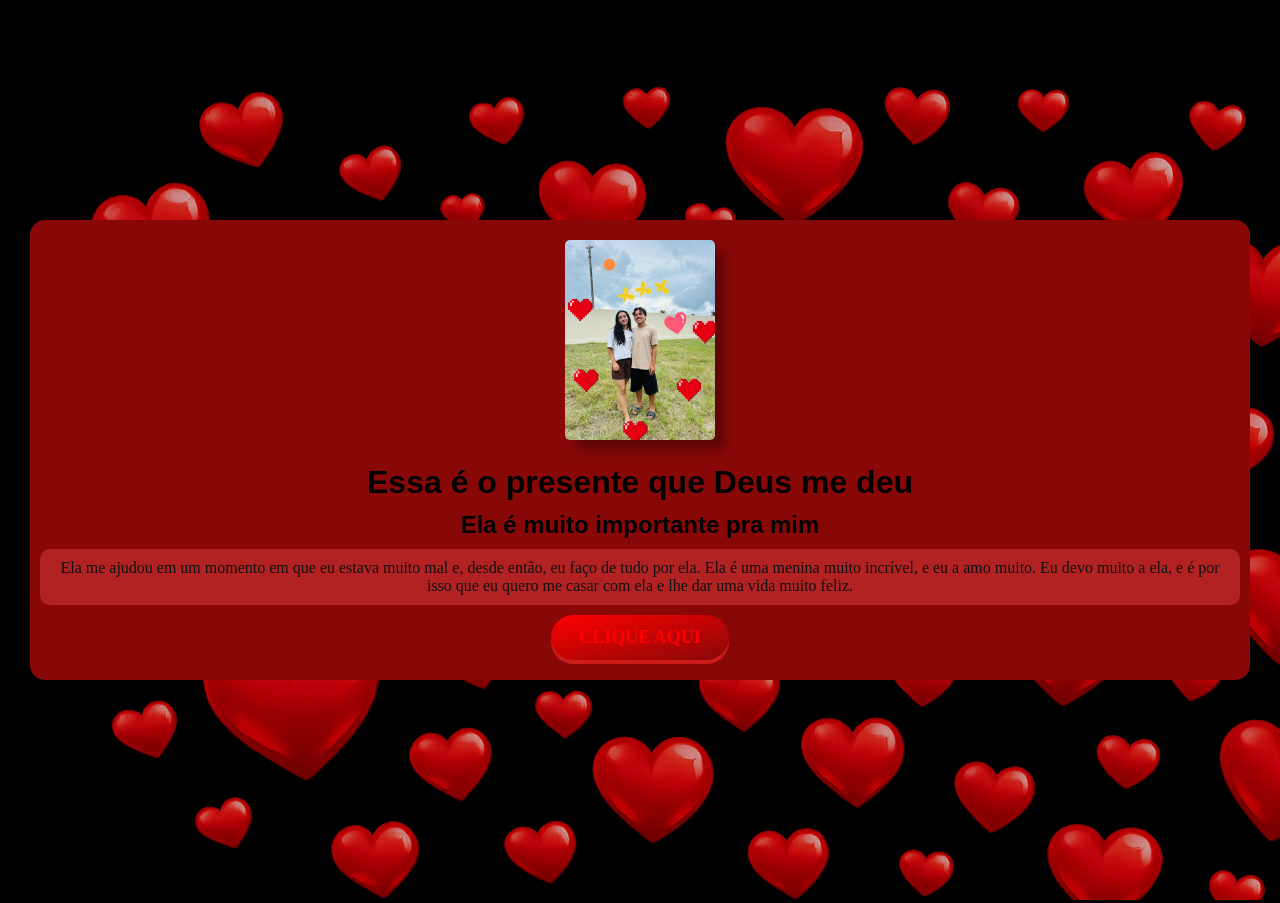
<file: index.html>
<!DOCTYPE html>
<html lang="pt-br">
<head>
	<meta charset="UTF-8">
	<meta name="viewport" content="width=device-width,initial-scale=1.0">
	<title>Cartinha de amor</title>
	<link rel="stylesheet" type="text/css"
	href="cartinha.css">
</head>
<body>
	<div class="fundo"></div>
		<div class="container">
			<img class="meuamor" src="meuamor.jpg">
			<h1>Essa é o presente que Deus me deu</h1>
			<h2>Ela é muito importante pra mim</h2>
			<div class="texto">
				<p>Ela me ajudou em um momento em que eu estava muito mal e, desde então, eu faço de tudo por ela. Ela é uma menina muito incrível, e eu a amo muito. Eu devo muito a ela, e é por isso que eu quero me casar com ela e lhe dar uma vida muito feliz.</p>
			</div>
			<button class="botao" type="submit"><div class="coracao"><a href="catinha2.html" target="_blank">Clique aqui</a></button>
		</div>
</body>
</html>
</file>
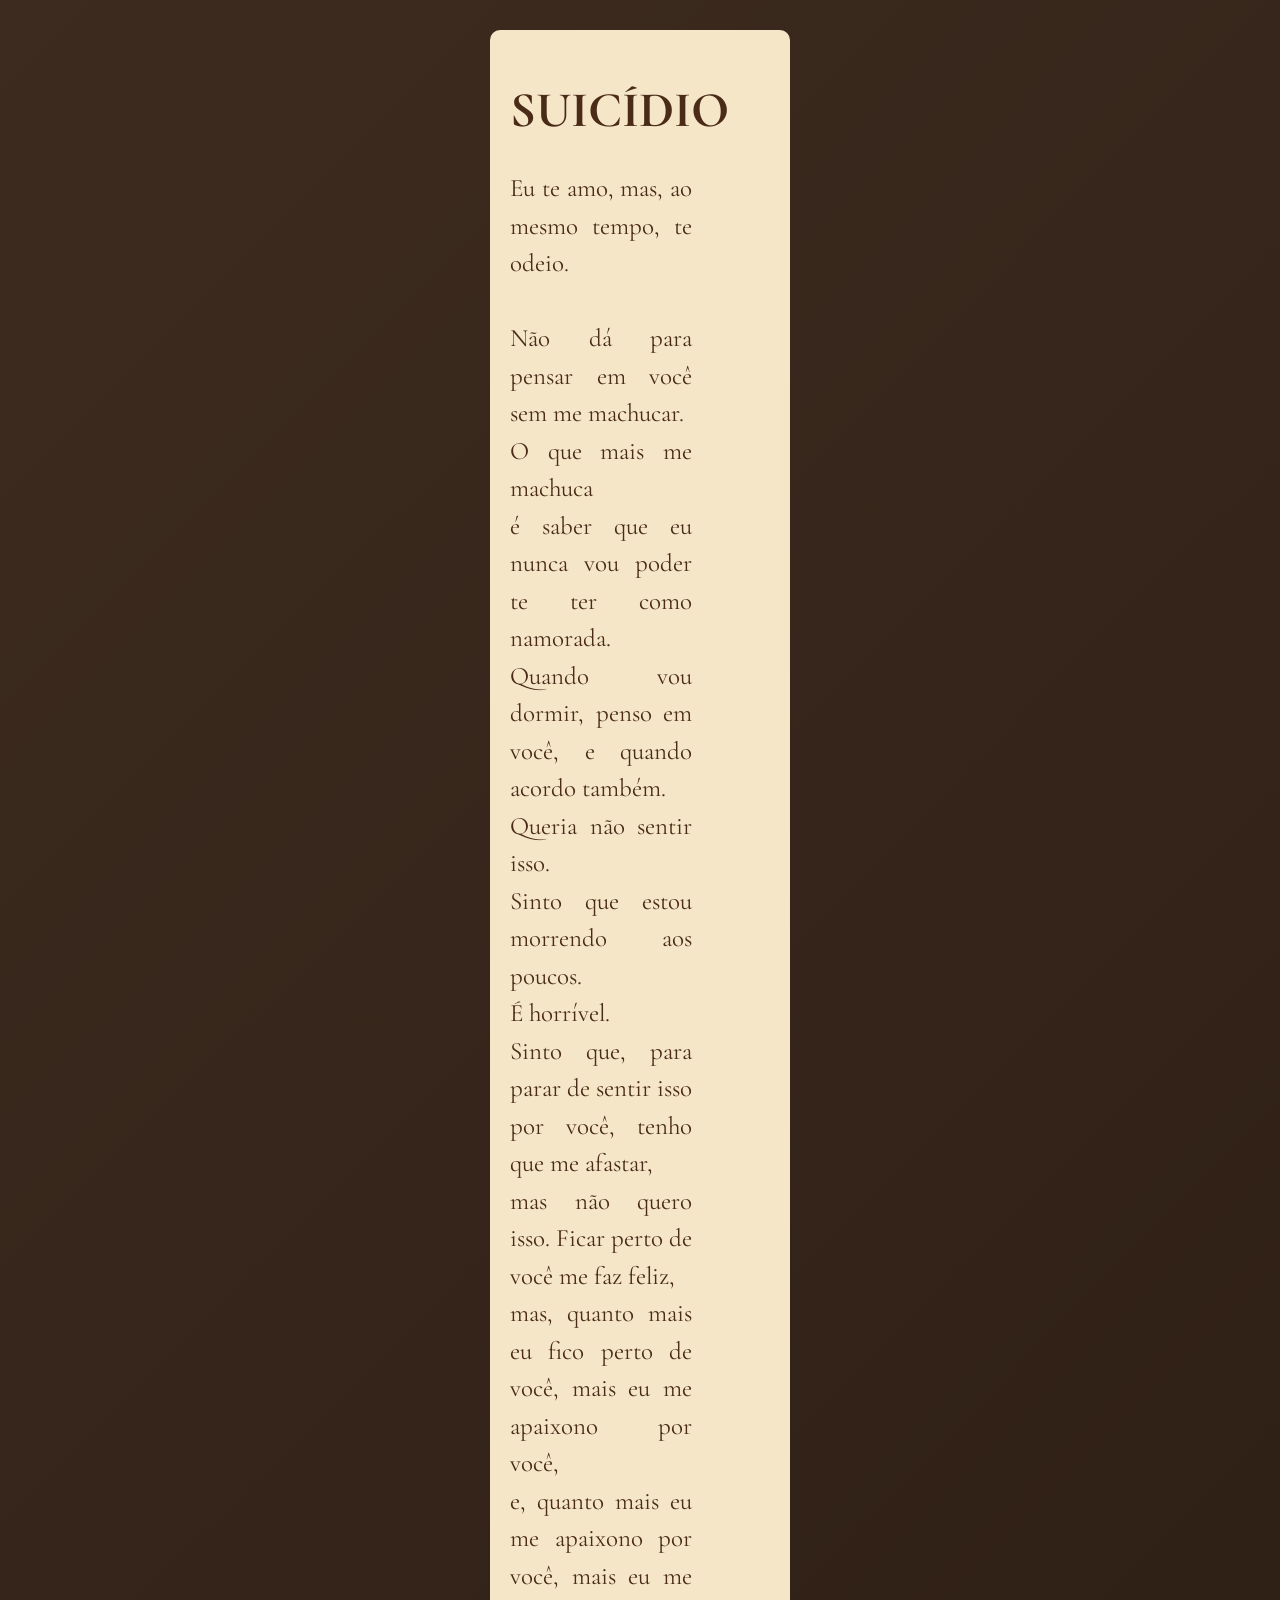
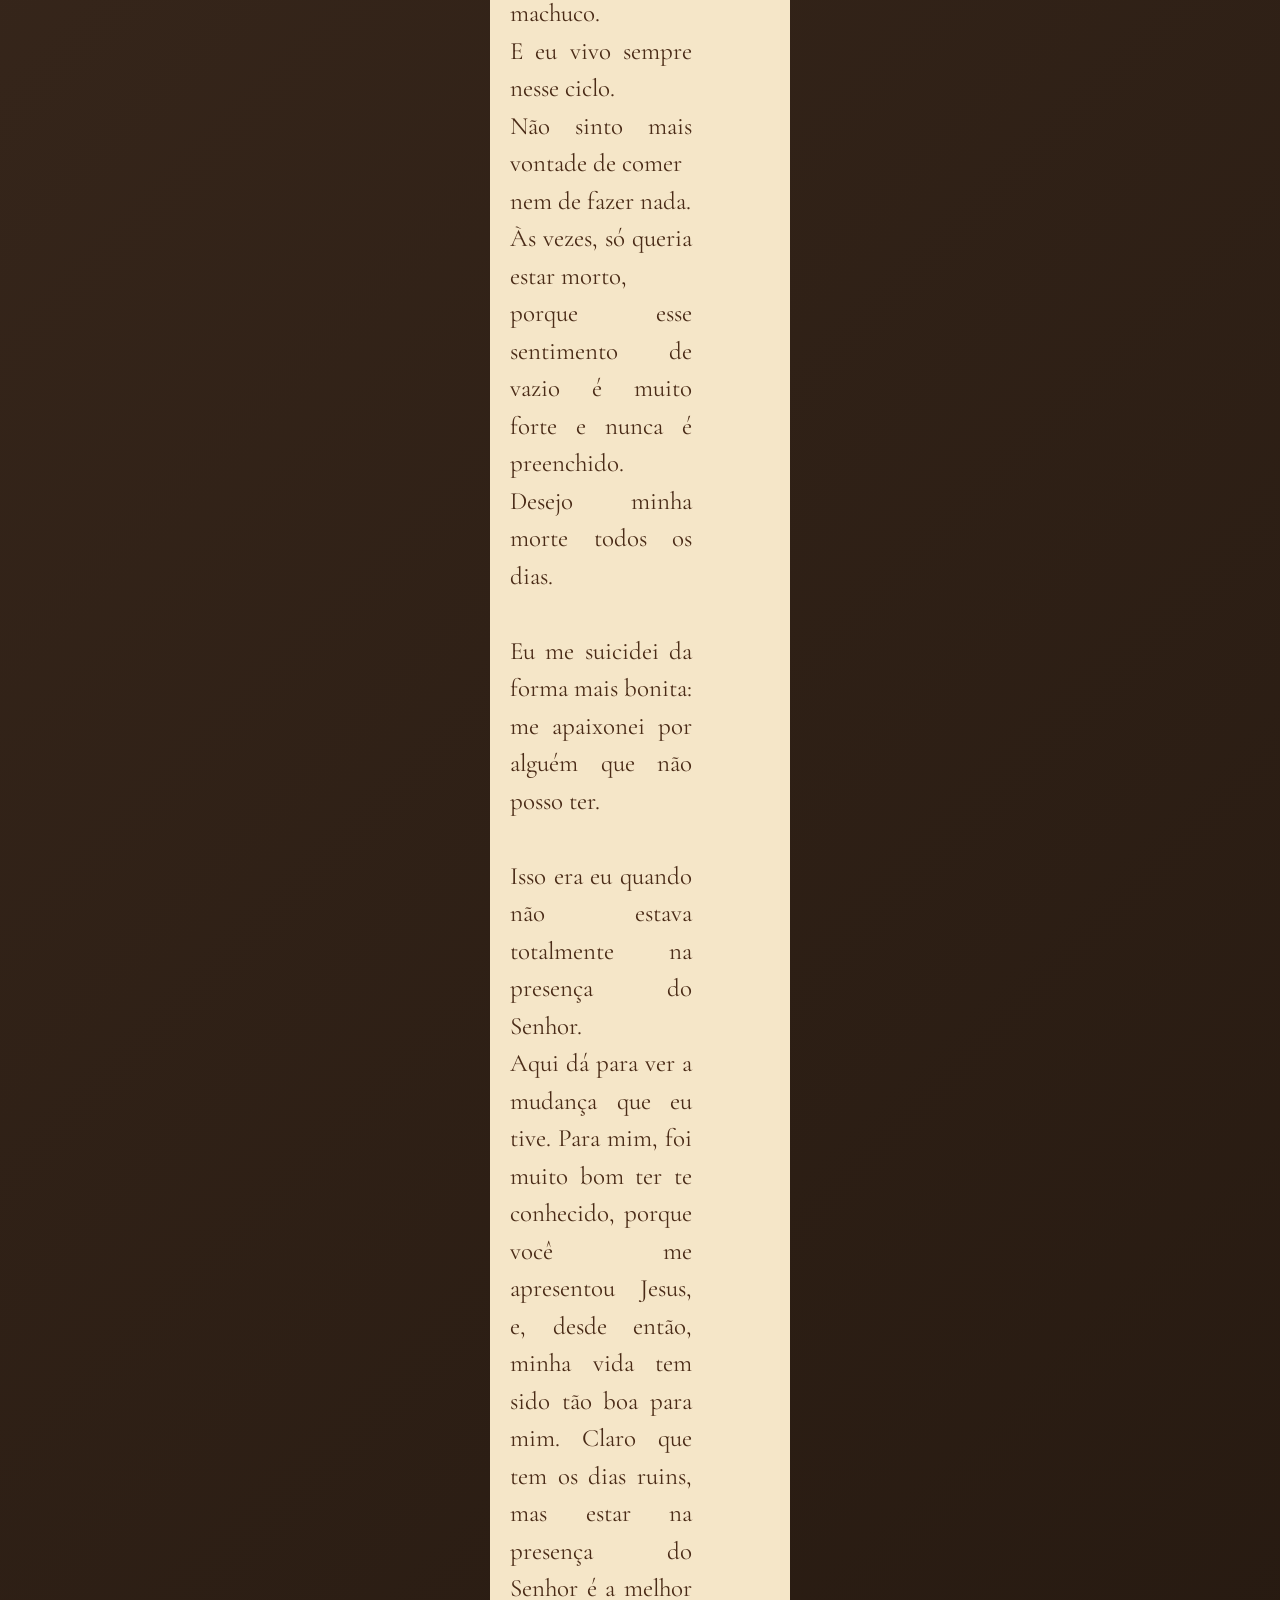
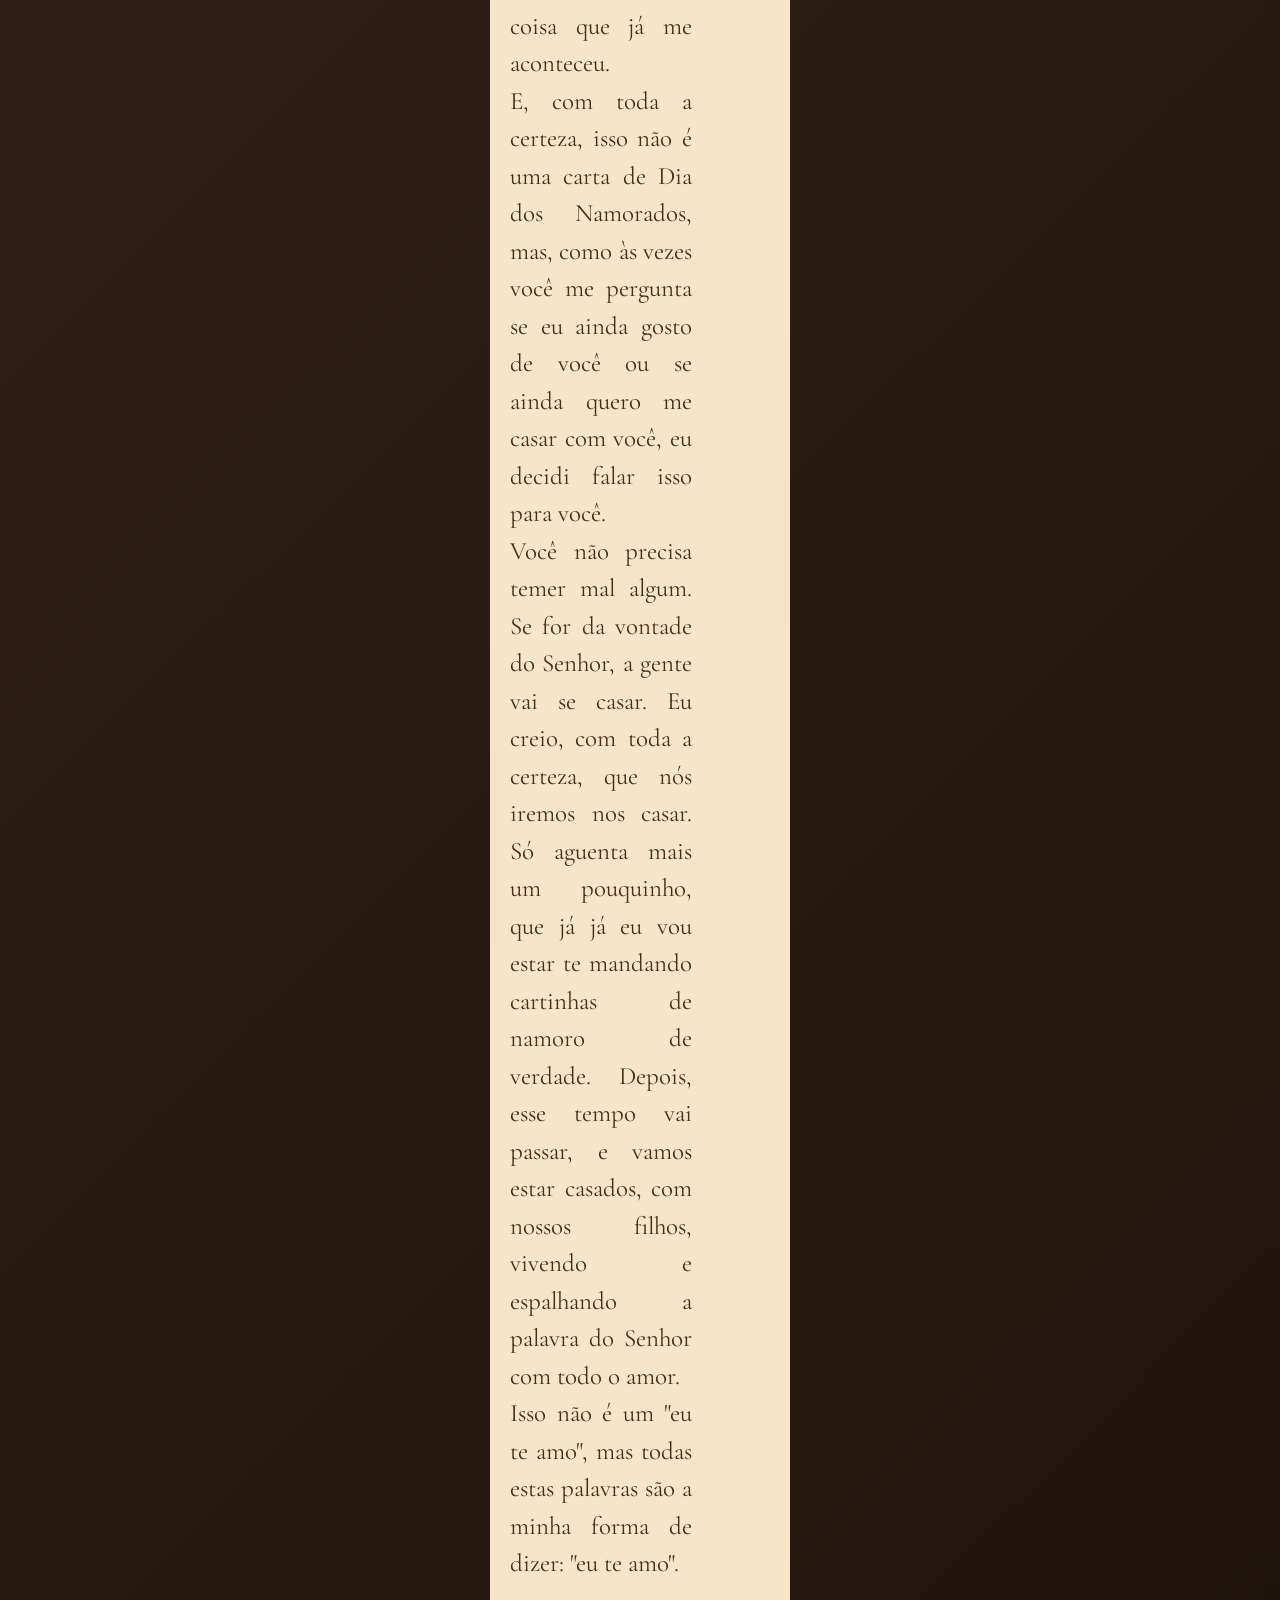
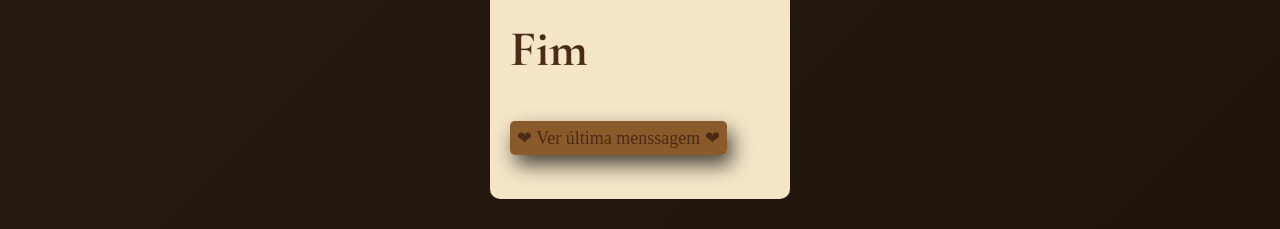
<file: catinha2.html>
<!DOCTYPE html>
<html lang="pt-br">
<head>
	<meta charset="UTF-8">
	<meta name="viewport" content="width=device-width,initial-scale=1.0">
	<title>SURPRESA</title>
	<link rel="stylesheet" type="text/css" href="cartinha2.css">
	<link rel="preconnect" href="https://fonts.googleapis.com">
<link rel="preconnect" href="https://fonts.gstatic.com" crossorigin>
<link href="https://fonts.googleapis.com/css2?family=Cormorant+Garamond:wght@400;600&display=swap" rel="stylesheet">
</head>
<body>

	<div class="papiro">
		<h1>SUICÍDIO</h1>
		<p>
			Eu te amo, mas, ao mesmo tempo, te odeio.<br><br>Não dá para pensar em você sem me machucar.<br>
			O que mais me machuca<br>
			é saber que eu nunca vou poder te ter como namorada.<br>

			Quando vou dormir, penso em você, e quando acordo também.<br>

			Queria não sentir isso.<br>

			Sinto que estou morrendo aos poucos.<br>
			É horrível.<br>

			Sinto que, para parar de sentir isso por você, tenho que me afastar,<br>
			mas não quero isso. Ficar perto de você me faz feliz,<br>
			mas, quanto mais eu fico perto de você, mais eu me apaixono por você,<br>
			e, quanto mais eu me apaixono por você, mais eu me machuco.<br>
			E eu vivo sempre nesse ciclo.<br>

			Não sinto mais vontade de comer<br>
			nem de fazer nada.<br>

			Às vezes, só queria estar morto,<br>
			porque esse sentimento de vazio é muito forte e nunca é preenchido.<br>

			Desejo minha morte todos os dias.<br><br>

			Eu me suicidei da forma mais bonita:<br>
			me apaixonei por alguém que não posso ter.<br><br>

			Isso era eu quando não estava totalmente na presença do Senhor.<br>
			Aqui dá para ver a mudança que eu tive. Para mim, foi muito bom ter te conhecido, porque você me apresentou Jesus, e, desde então, minha vida tem sido tão boa para mim. Claro que tem os dias ruins, mas estar na presença do Senhor é a melhor coisa que já me aconteceu.<br>

			E, com toda a certeza, isso não é uma carta de Dia dos Namorados, mas, como às vezes você me pergunta se eu ainda gosto de você ou se ainda quero me casar com você, eu decidi falar isso para você.<br>

			Você não precisa temer mal algum. Se for da vontade do Senhor, a gente vai se casar. Eu creio, com toda a certeza, que nós iremos nos casar. Só aguenta mais um pouquinho, que já já eu vou estar te mandando cartinhas de namoro de verdade. Depois, esse tempo vai passar, e vamos estar casados, com nossos filhos, vivendo e espalhando a palavra do Senhor com todo o amor.<br>

			Isso não é um "eu te amo", mas todas estas palavras são a minha forma de dizer: "eu te amo".

</p>
    </p><br><br>
    <h1>Fim</h1><br>
    <a href="cartinha3.html" target="_blank">&#x2764 Ver última menssagem &#x2764</a>
	</div>
</body>
</html>
</file>
<file: cartinha.css>
* {
	padding: 0;
	margin: 0;
	box-sizing: border-box;
}

body {
	display: flex;
	justify-content: center;
	align-items: center;
	height: 100vh;
	margin: 0;
	background-color: black;
	overflow: hidden;
}

@keyframes descer {
    from {
        background-position: center 0;
    }

    to {
        background-position: center 1000px;
    }
}

.fundo {
	position: fixed;
	top: 0;
	left: 0;
	width: 100%;
	height: 100%;
	background-image: url("coracoes.png");
	background-repeat: repeat;
	z-index: -1;
	opacity: 0.8;
	animation: descer 20s linear infinite;
}

.container {
	text-align: center;
	background-color: #880808;
	border-radius: 15px;
	padding: 10px;
	margin: 30px;
	transition: 0.5s;
}

.meuamor {
	height: 200px;
	width: 150px;
	margin: 10px;
	object-fit: cover;
	border-radius: 5px;
	box-shadow: 10px 10px 10px rgba(0, 0, 0, 0.3);
	transition: 0.7s;
}

.meuamor:hover {
	margin: 20px;
	transform: scale(1.1);
	box-shadow: 0 0 10px 10px rgba(255, 255, 255, 0.3);
}

h1 {
	margin: 10px;
	font-family: Arial;
}

h2 {
	margin: 10px;
	font-family: Arial;
}

.texto {
	background-color: #B22222;
	color: #111111;
	padding: 10px;
	border-radius: 10px;
	transition: 0.3s;
}

.texto:hover {
	background-color: #DC143C;
	color: #f1f2f3;
}

.botao {
  display: inline-block;
  padding: 12px 28px;
  margin: 10px;
  font-size: 18px;
  font-weight: bold;
  text-transform: uppercase;
  color: #fff;
  background-image: linear-gradient(to bottom right, #FF0000, #880808);
  border: none;
  border-radius: 40px;
  box-shadow: 0px 4px 0px #CD1C18;
  transition: all 0.2s ease-in-out;
  cursor: pointer;
}

.botao:hover {
  transform: translateY(-2px);
  box-shadow: 0px 6px 0px #B22222;
}

.botao:active {
  transform: translateY(0px);
  box-shadow: none;
  background-image: linear-gradient(to bottom right, #FF6357, #CD1C18);
}

.botao:before,
.botao:after {
  content: "";
  position: absolute;
  width: 0;
  height: 0;
}

.botao:before {
  top: -3px;
  left: -3px;
  border-radius: 40px;
  border-top: 3px solid #fff;
  border-left: 3px solid #fff;
}

.botao:after {
  bottom: -3px;
  right: -3px;
  border-radius: 40px;
  border-bottom: 3px solid #fff;
  border-right: 3px solid #fff;
}


a {
	text-decoration: none;
	color: red;
	font-family: Tahoma;
}

a:hover {
	transform: scale(1.1);
	color: white;
}
</file>
<file: cartinha2.css>
* {
	padding: 0;
	margin: 0;
}

body {
  background: linear-gradient(135deg, #3d2b1f, #1f140c);
  display: flex;
  justify-content: center;
  padding: 30px 0;
}

.papiro {
	width: 300px;
	background-color: #F5E6C8;
	padding: 50px 20px;
	box-sizing: border-box;
	border-radius: 10px;
}

p {
  width: 70%;
  color: #4a2b17;
  font-size: 25px;
  line-height: 1.5;
  text-align: justify;
  font-family: "Cormorant Garamond", serif;
}

h1 {
	color: #4a2b17;	
	font-size: 50px;
	font-family: "Cormorant Garamond", serif;
	margin-bottom: 30px;
}

a {
	text-align: center;
	font-size: 18px;
	text-decoration: none;
	padding: 7px;
	border-radius: 5px;
	color: #4a2b17;
	background-color: #8B5A2B;
	box-shadow: 5px 10px 20px rgba(0, 0, 0, 0.7);
	transition: 0.5s;
}

a:hover {
	color: #808000;
	background-color: #4a2b17;
}
</file>
